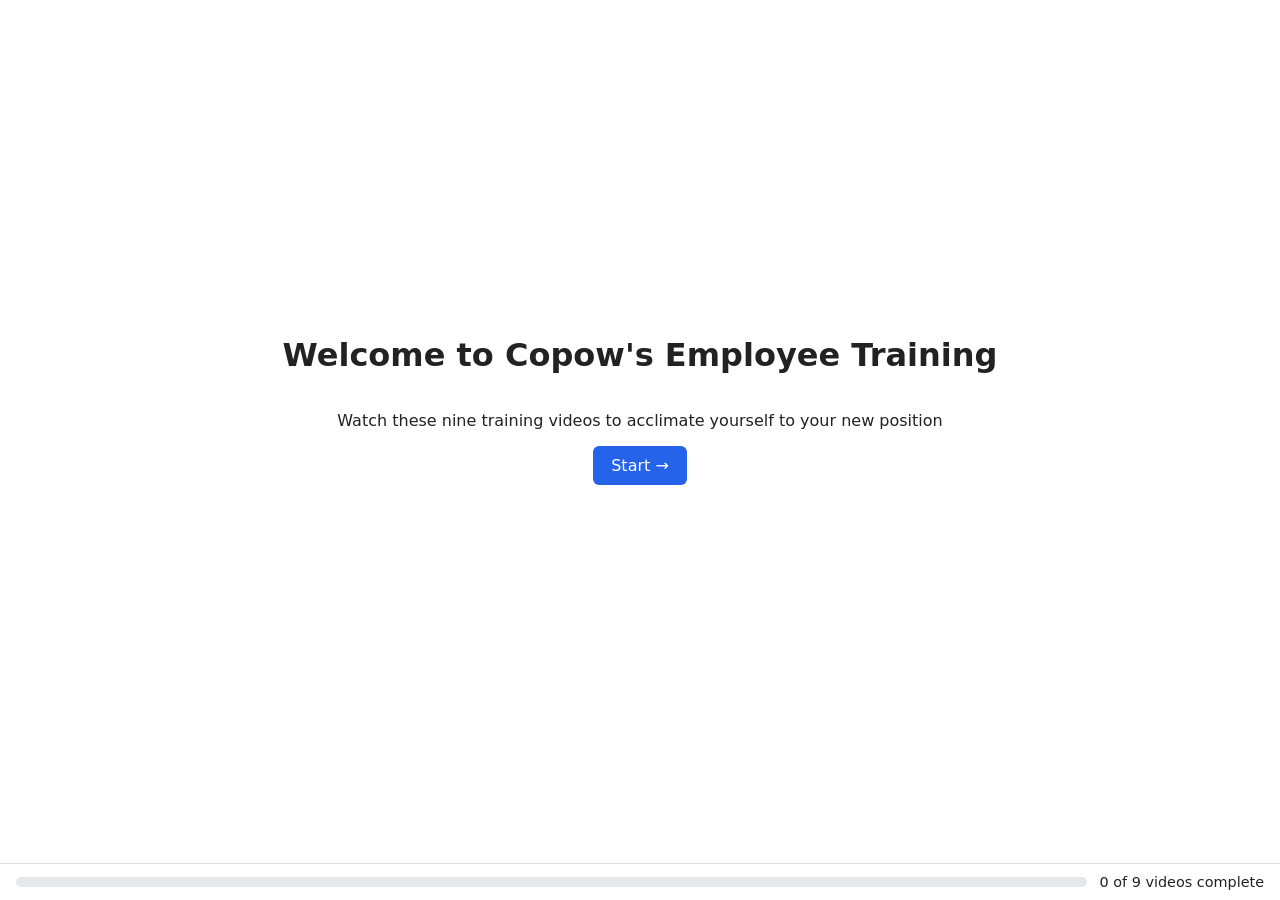
<file: index.html>
<!DOCTYPE html><html><head><meta charset="utf-8"><meta name="viewport" content="width=device-width,initial-scale=1">
  <title>Copow Foods Retail Training</title>
  <meta property="og:title" content="Copow Foods Retail Training">
  <meta property="og:description" content="Employee training for Copow Foods retail staff.">
  <link rel="stylesheet" href="style.css">
</head>
<body>
  <div class="center">
    <h1>Welcome to Copow's Employee Training</h1>
    <p>Watch these nine training videos to acclimate yourself to your new position</p>
    <a class="btn" href="video1.html">Start →</a>
  </div>
  <script src="config.js"></script><script src="app.js"></script>
</body>
</html>
</file>
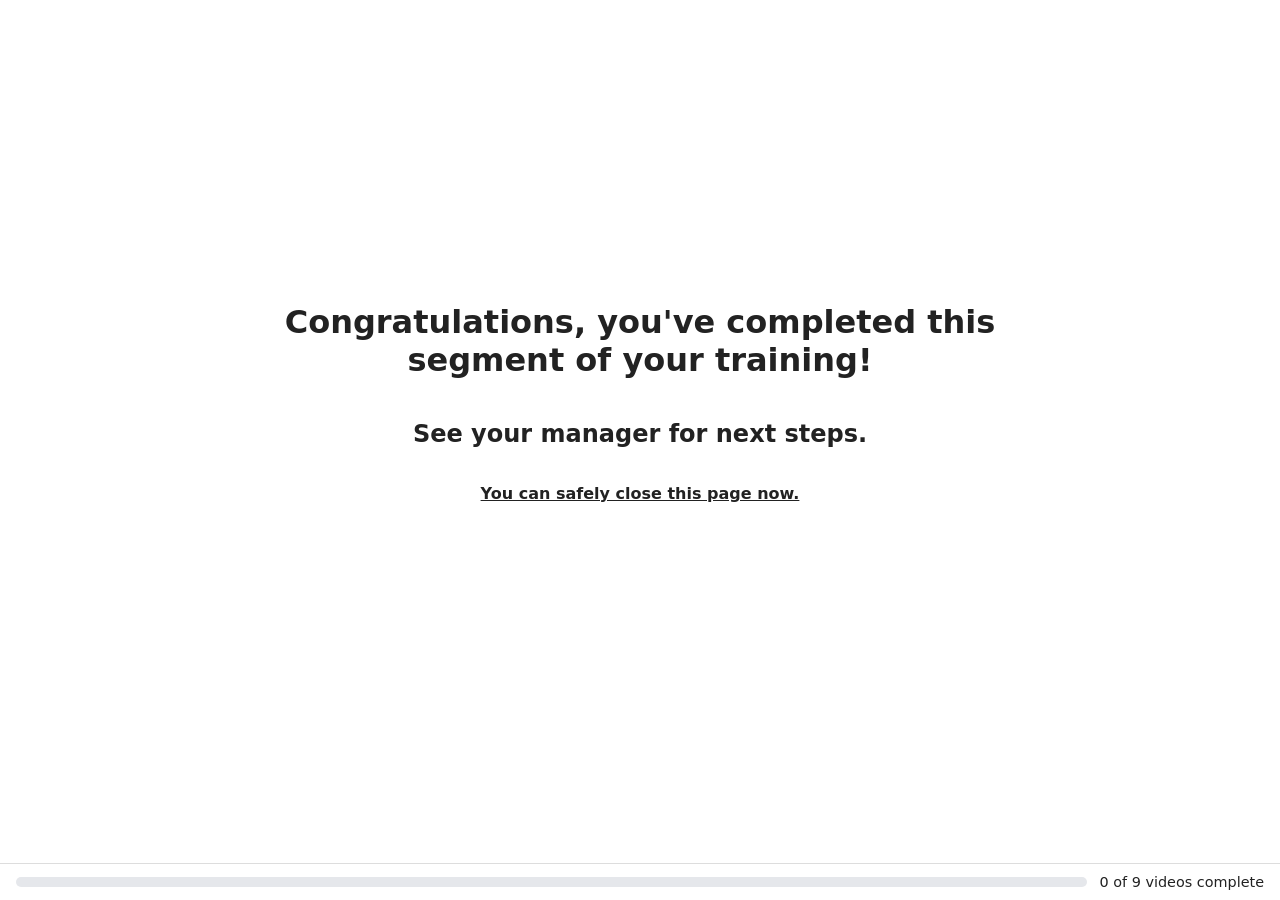
<file: done.html>
<!DOCTYPE html><html><head><meta charset="utf-8"><meta name="viewport" content="width=device-width,initial-scale=1">
    <title>Training Complete</title><link rel="stylesheet" href="style.css"></head><body>
<div class="center">
<h1><b>Congratulations, you've completed this segment of your training!</b></h1>
<h2> See your manager for next steps.</h2>
<p><u><b>You can safely close this page now.</b></u></p>
</div>
<script src="config.js"></script><script src="app.js"></script>
</body></html>
</file>
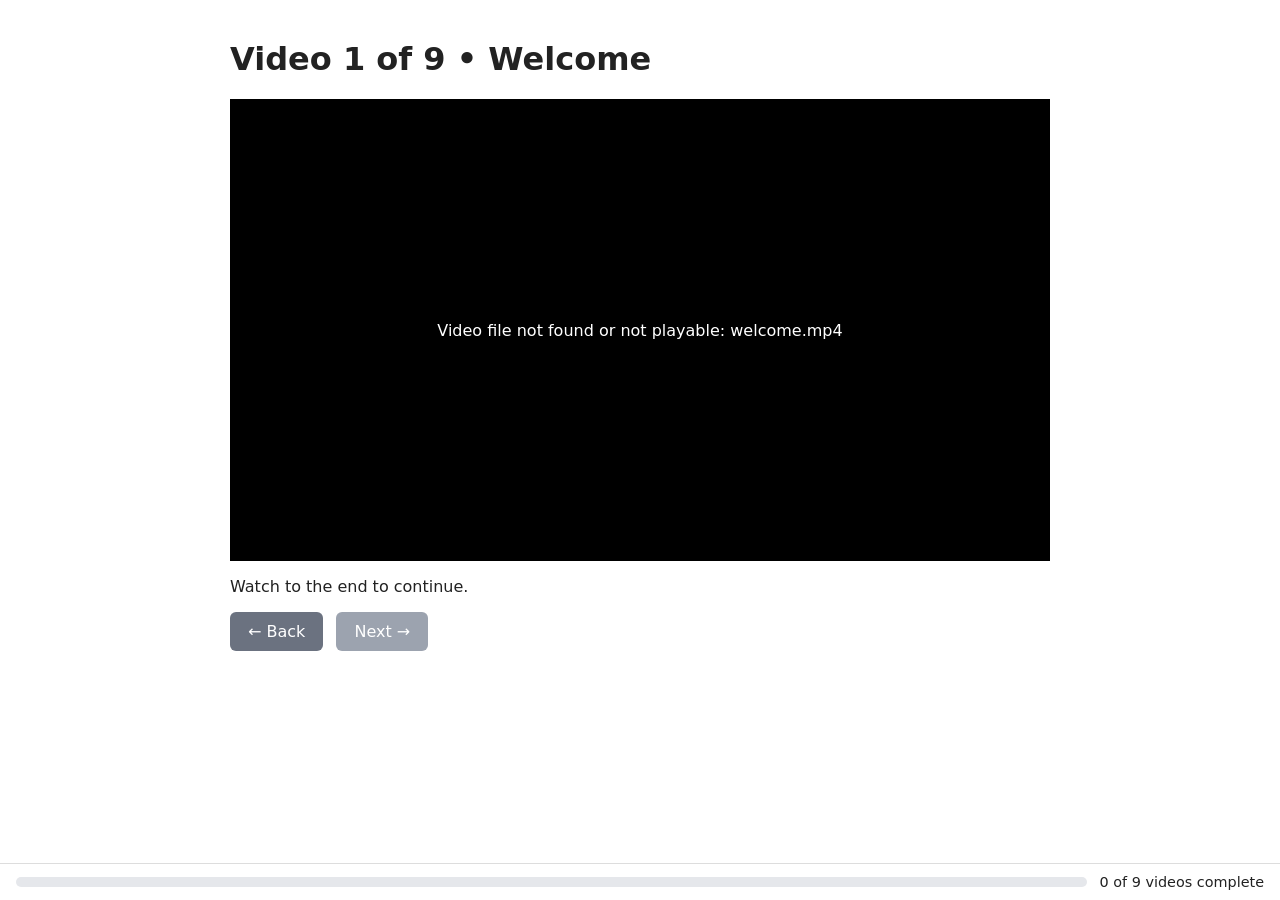
<file: signoff.html>
<!DOCTYPE html><html><head><meta charset="utf-8"><meta name="viewport" content="width=device-width,initial-scale=1"><title>Sign-off</title><link rel="stylesheet" href="style.css"></head><body>
<h1>Training Sign-off</h1>
<!-- Submissions go to Formspree. Set FORMSPREE_URL in config.js to your endpoint (formspree.io → New form). -->
<form id="f" method="POST">
<label>Full name</label><input name="name" required>
<label>Typed signature</label><input name="signature" required placeholder="Type your full name as signature">
<label>Date</label><input type="date" name="date" required>
<p><a class="btn back" href="video9.html">← Back</a>
<button class="btn" type="submit">Submit sign-off</button></p>
</form>
<script src="config.js"></script><script src="app.js"></script>
<script>guard(TOTAL);const f=document.getElementById("f");f.action=FORMSPREE_URL;f.date.valueAsDate=new Date();</script>
</body></html>
</file>
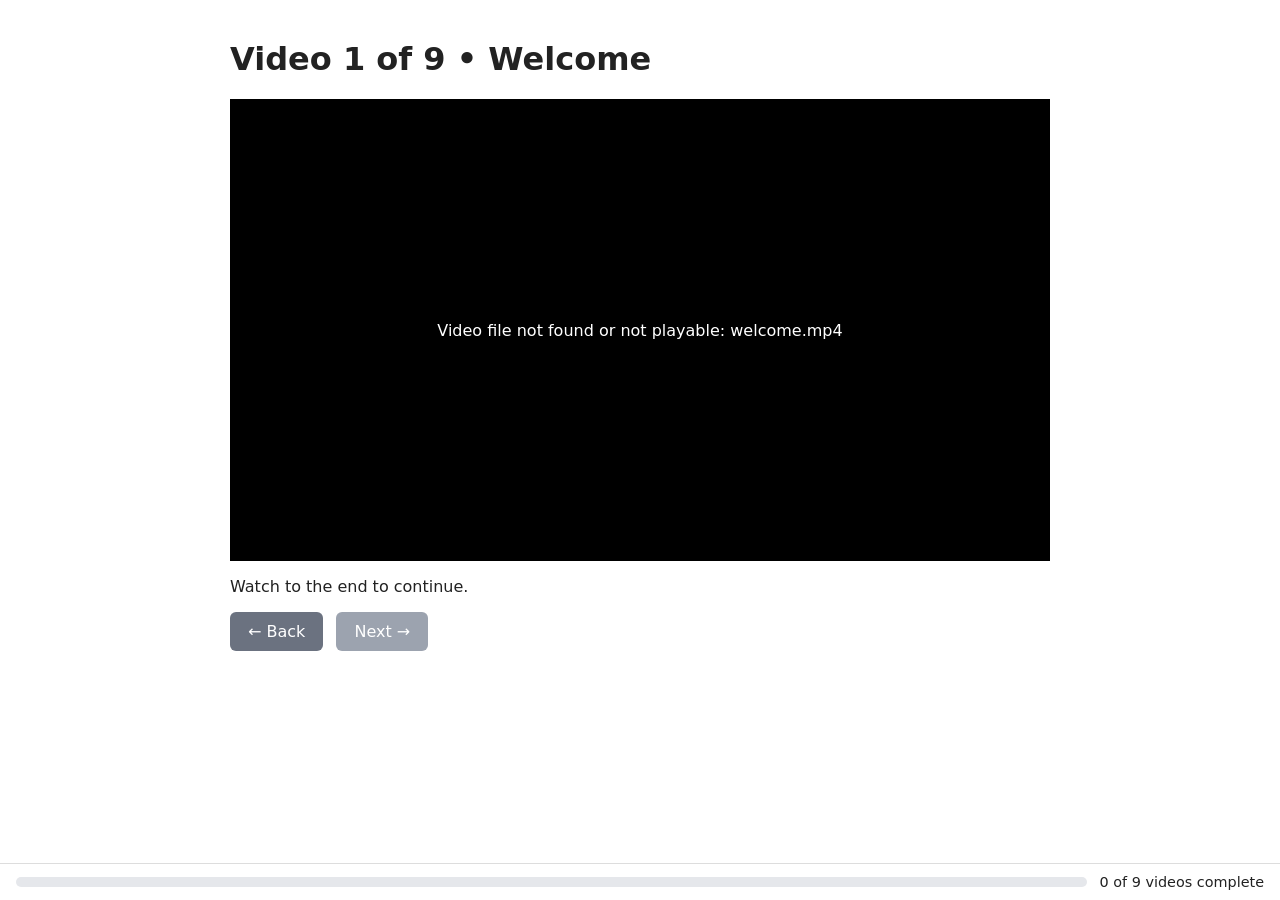
<file: video1.html>
<!DOCTYPE html><html><head><meta charset="utf-8"><meta name="viewport" content="width=device-width,initial-scale=1"><title>Video 1</title><link rel="stylesheet" href="style.css"></head><body>
<h1>Video 1 of 9</h1>
<!-- PASTE VIDEO 1 LINK HERE: edit VIDEOS[1] in config.js -->
<div id="player"></div>
<p id="status">Watch to the end to continue.</p>
<!-- BACK button: earlier videos stay unlocked, so trainees can go back and return -->
<a class="btn back" href="index.html">← Back</a>
<a id="next" class="btn locked" aria-disabled="true" href="video2.html">Next →</a>
<!-- TEST ONLY button, shown when TEST_MODE = true in config.js -->
<!--<button id="testbtn" class="btn test" hidden>Mark as watched (TEST ONLY)</button>-->
<script src="config.js"></script><script src="app.js"></script><script>setupVideo(1);</script>
</body></html>
</file>
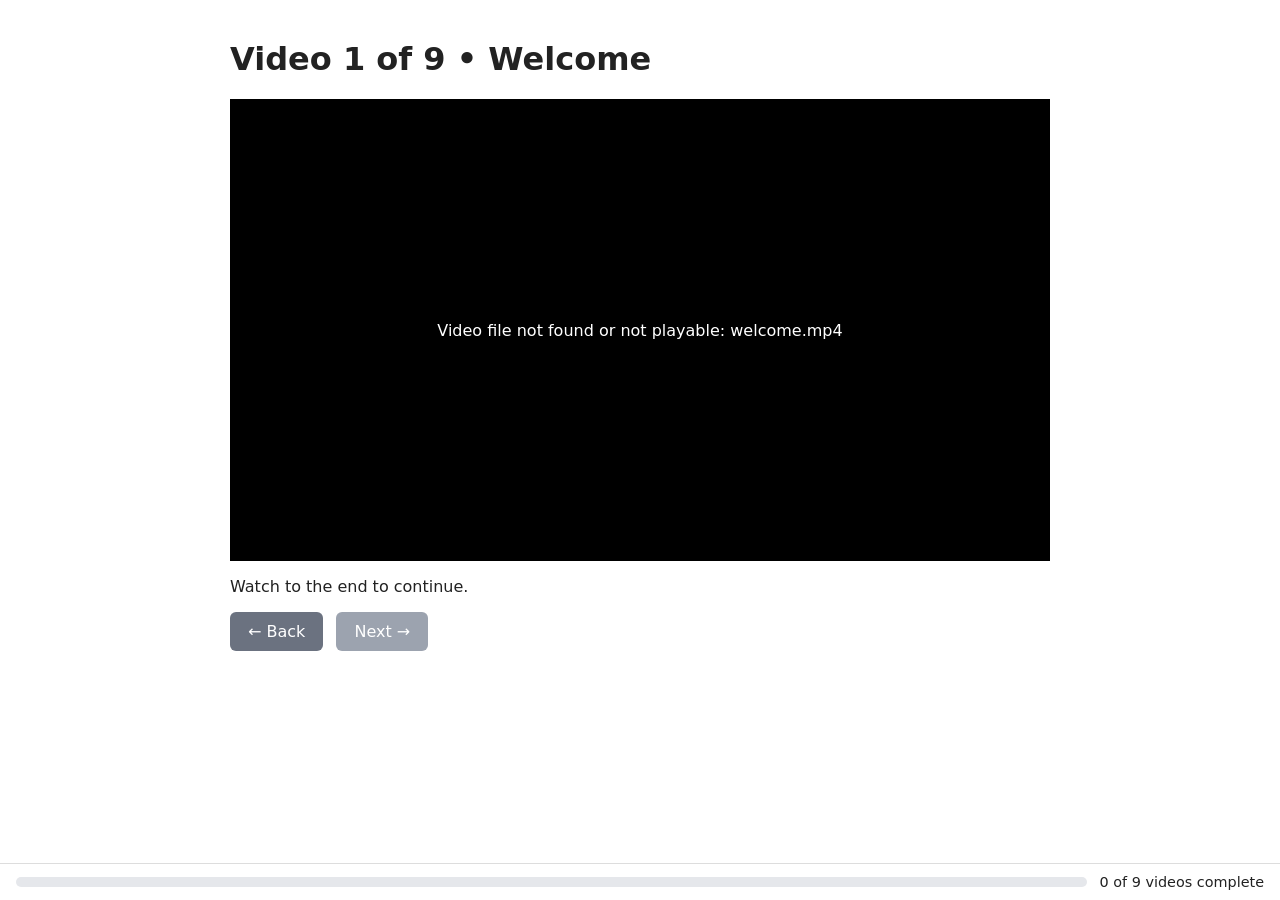
<file: video2.html>
<!DOCTYPE html><html><head><meta charset="utf-8"><meta name="viewport" content="width=device-width,initial-scale=1"><title>Video 2</title><link rel="stylesheet" href="style.css"></head><body>
<h1>Video 2 of 9</h1>
<!-- PASTE VIDEO 2 LINK HERE: edit VIDEOS[2] in config.js -->
<div id="player"></div>
<p id="status">Watch to the end to continue.</p>
<!-- BACK button: earlier videos stay unlocked, so trainees can go back and return -->
<a class="btn back" href="video1.html">← Back</a>
<a id="next" class="btn locked" aria-disabled="true" href="video3.html">Next →</a>
<!-- TEST ONLY button, shown when TEST_MODE = true in config.js -->

<script src="config.js"></script><script src="app.js"></script><script>setupVideo(2);</script>
</body></html>
</file>
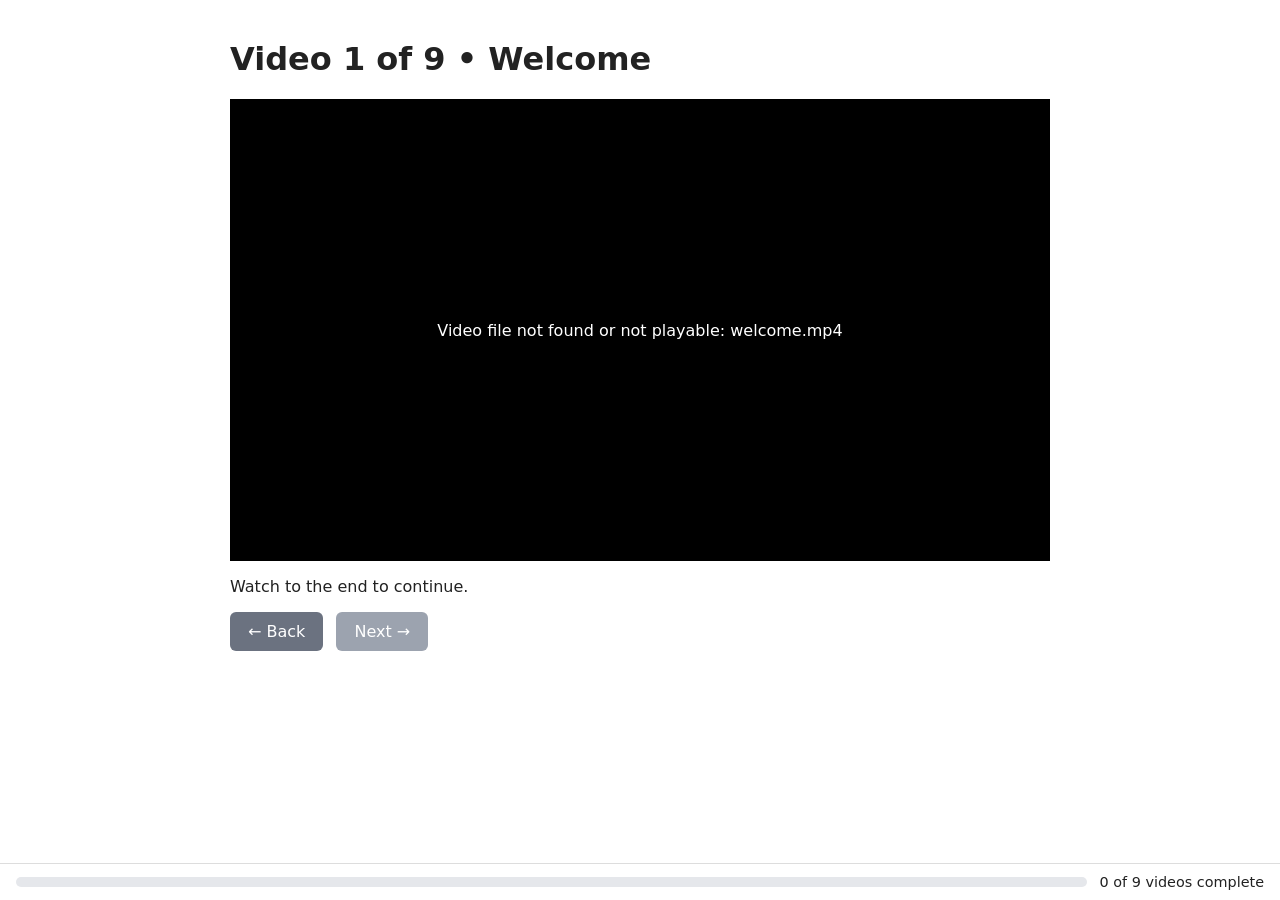
<file: video3.html>
<!DOCTYPE html><html><head><meta charset="utf-8"><meta name="viewport" content="width=device-width,initial-scale=1"><title>Video 3</title><link rel="stylesheet" href="style.css"></head><body>
<h1>Video 3 of 9</h1>
<!-- PASTE VIDEO 3 LINK HERE: edit VIDEOS[3] in config.js -->
<div id="player"></div>
<p id="status">Watch to the end to continue.</p>
<!-- BACK button: earlier videos stay unlocked, so trainees can go back and return -->
<a class="btn back" href="video2.html">← Back</a>
<a id="next" class="btn locked" aria-disabled="true" href="video4.html">Next →</a>
<!-- TEST ONLY button, shown when TEST_MODE = true in config.js -->

<script src="config.js"></script><script src="app.js"></script><script>setupVideo(3);</script>
</body></html>
</file>
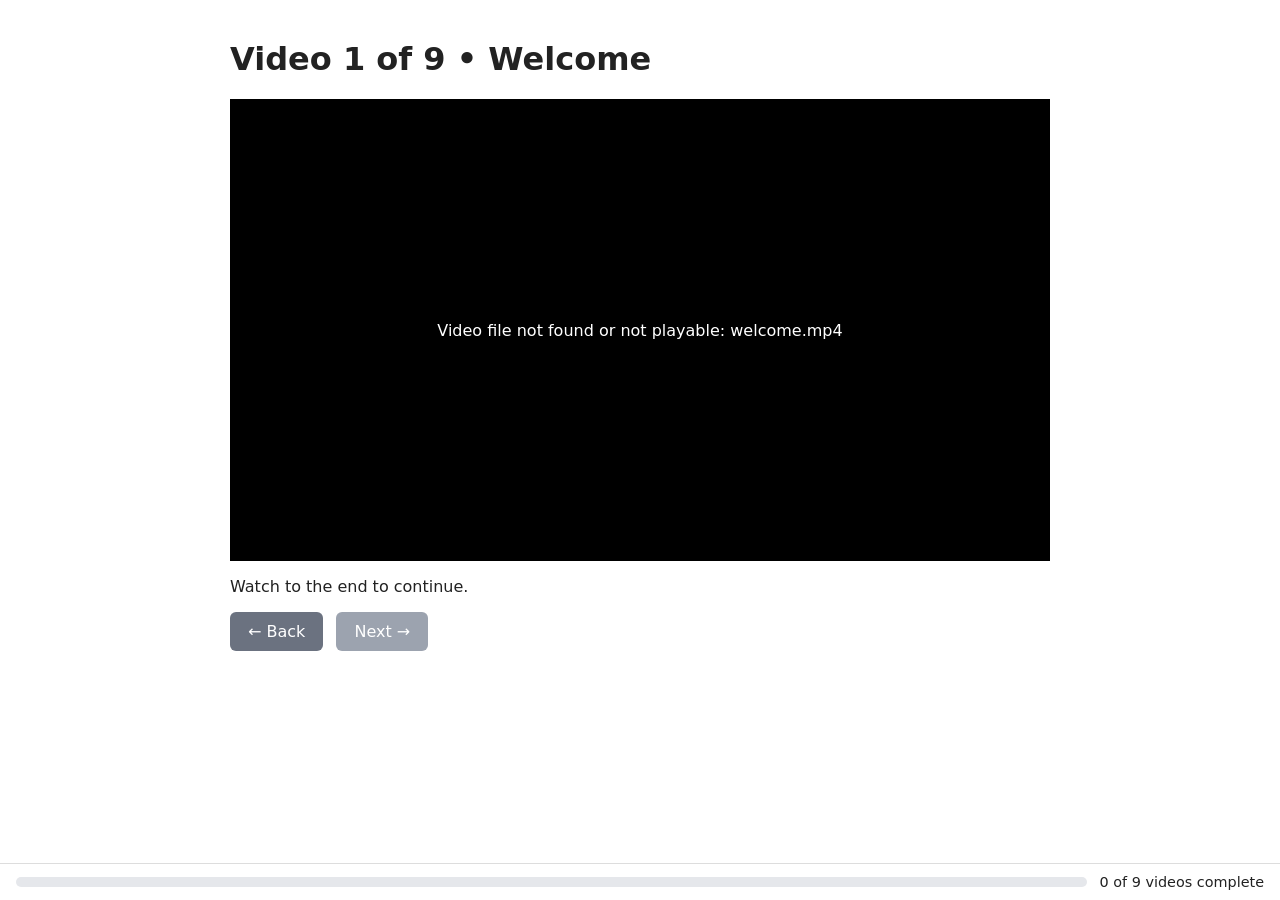
<file: video4.html>
<!DOCTYPE html><html><head><meta charset="utf-8"><meta name="viewport" content="width=device-width,initial-scale=1"><title>Video 4</title><link rel="stylesheet" href="style.css"></head><body>
<h1>Video 4 of 9</h1>
<!-- PASTE VIDEO 4 LINK HERE: edit VIDEOS[4] in config.js -->
<div id="player"></div>
<p id="status">Watch to the end to continue.</p>
<!-- BACK button: earlier videos stay unlocked, so trainees can go back and return -->
<a class="btn back" href="video3.html">← Back</a>
<a id="next" class="btn locked" aria-disabled="true" href="video5.html">Next →</a>
<!-- TEST ONLY button, shown when TEST_MODE = true in config.js -->

<script src="config.js"></script><script src="app.js"></script><script>setupVideo(4);</script>
</body></html>
</file>
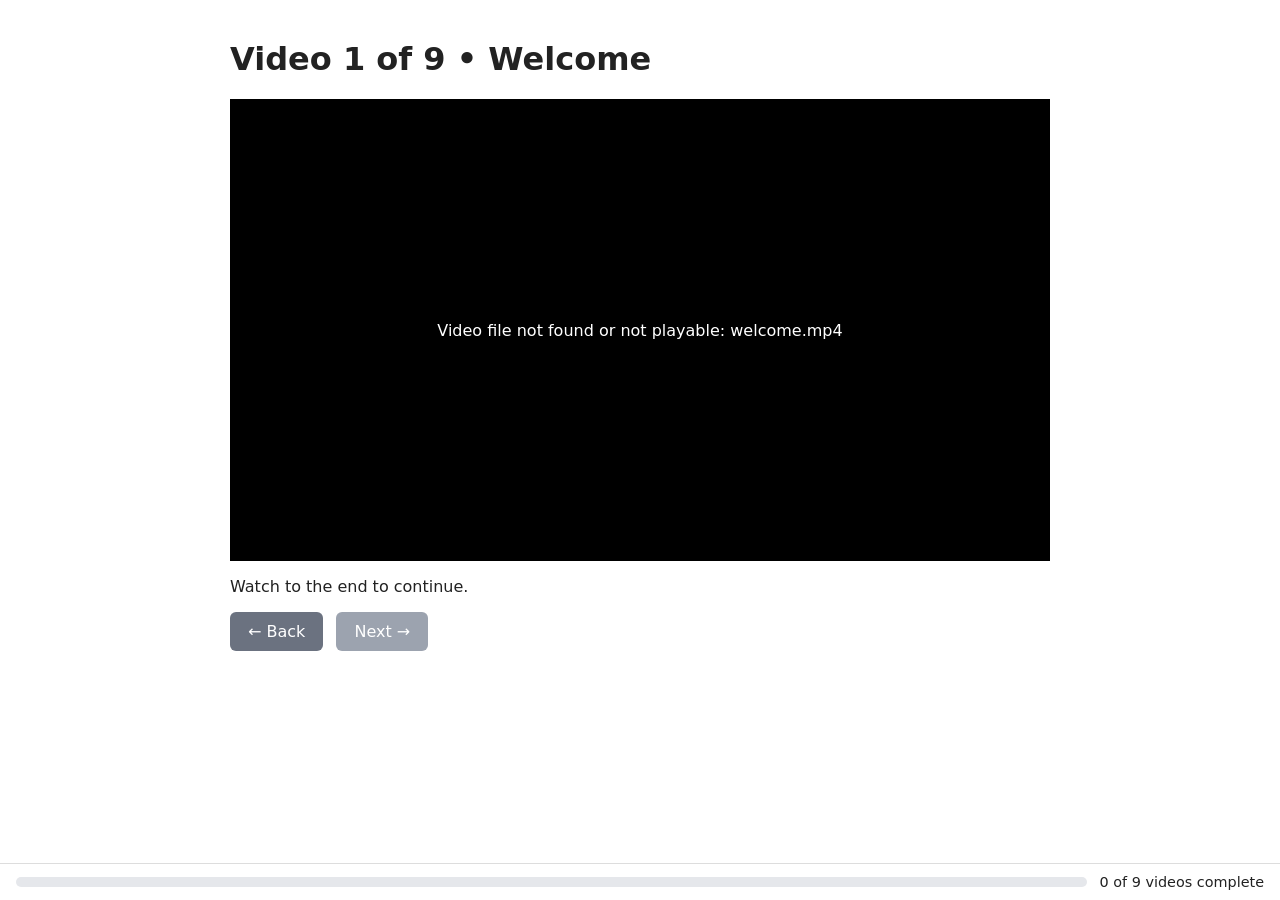
<file: video5.html>
<!DOCTYPE html><html><head><meta charset="utf-8"><meta name="viewport" content="width=device-width,initial-scale=1"><title>Video 5</title><link rel="stylesheet" href="style.css"></head><body>
<h1>Video 5 of 9</h1>
<!-- PASTE VIDEO 5 LINK HERE: edit VIDEOS[5] in config.js -->
<div id="player"></div>
<p id="status">Watch to the end to continue.</p>
<!-- BACK button: earlier videos stay unlocked, so trainees can go back and return -->
<a class="btn back" href="video4.html">← Back</a>
<a id="next" class="btn locked" aria-disabled="true" href="video6.html">Next →</a>
<!-- TEST ONLY button, shown when TEST_MODE = true in config.js -->

<script src="config.js"></script><script src="app.js"></script><script>setupVideo(5);</script>
</body></html>
</file>
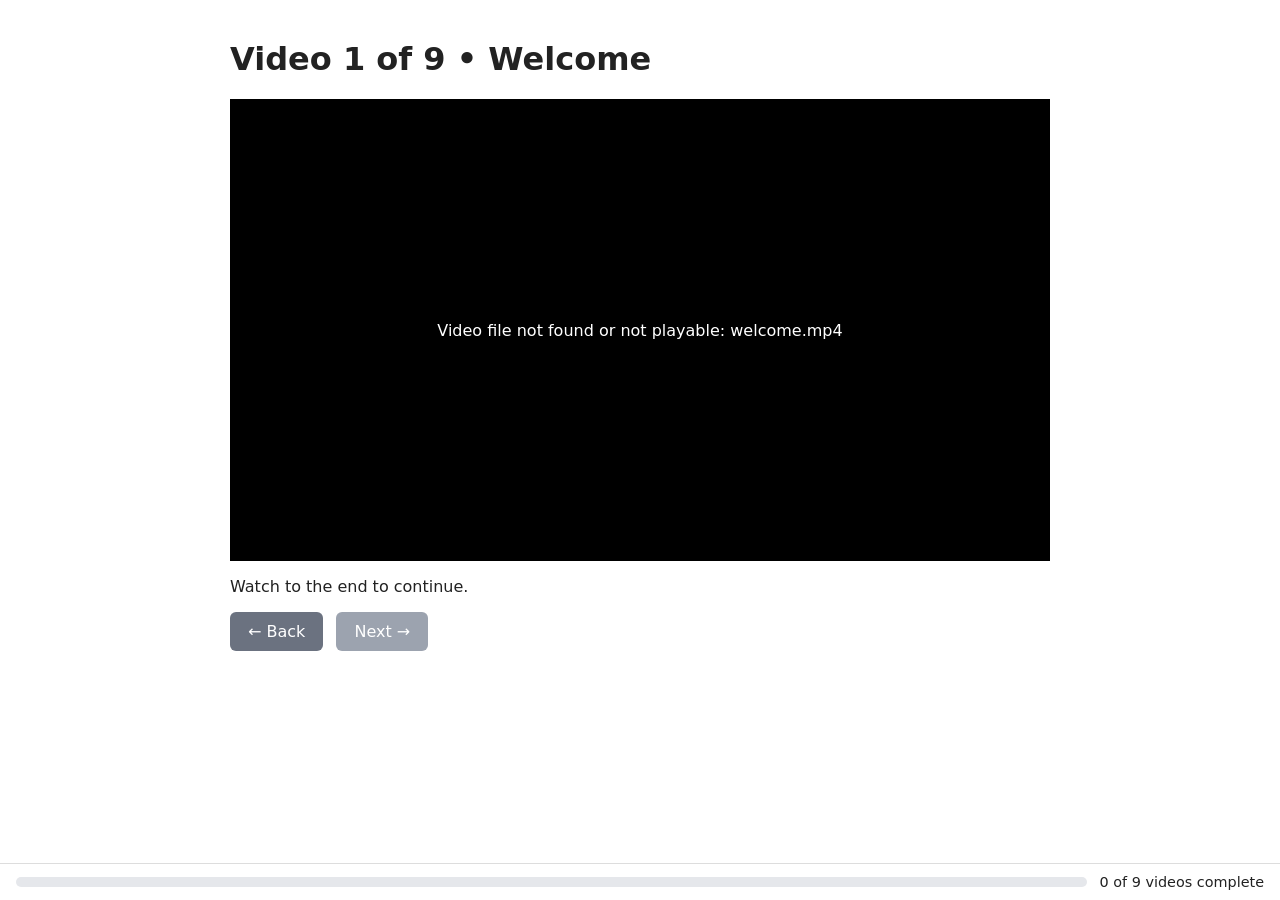
<file: video6.html>
<!DOCTYPE html><html><head><meta charset="utf-8"><meta name="viewport" content="width=device-width,initial-scale=1"><title>Video 6</title><link rel="stylesheet" href="style.css"></head><body>
<h1>Video 6 of 9</h1>
<!-- PASTE VIDEO 6 LINK HERE: edit VIDEOS[6] in config.js -->
<div id="player"></div>
<p id="status">Watch to the end to continue.</p>
<!-- BACK button: earlier videos stay unlocked, so trainees can go back and return -->
<a class="btn back" href="video5.html">← Back</a>
<a id="next" class="btn locked" aria-disabled="true" href="video7.html">Next →</a>
<!-- TEST ONLY button, shown when TEST_MODE = true in config.js -->

<script src="config.js"></script><script src="app.js"></script><script>setupVideo(6);</script>
</body></html>
</file>
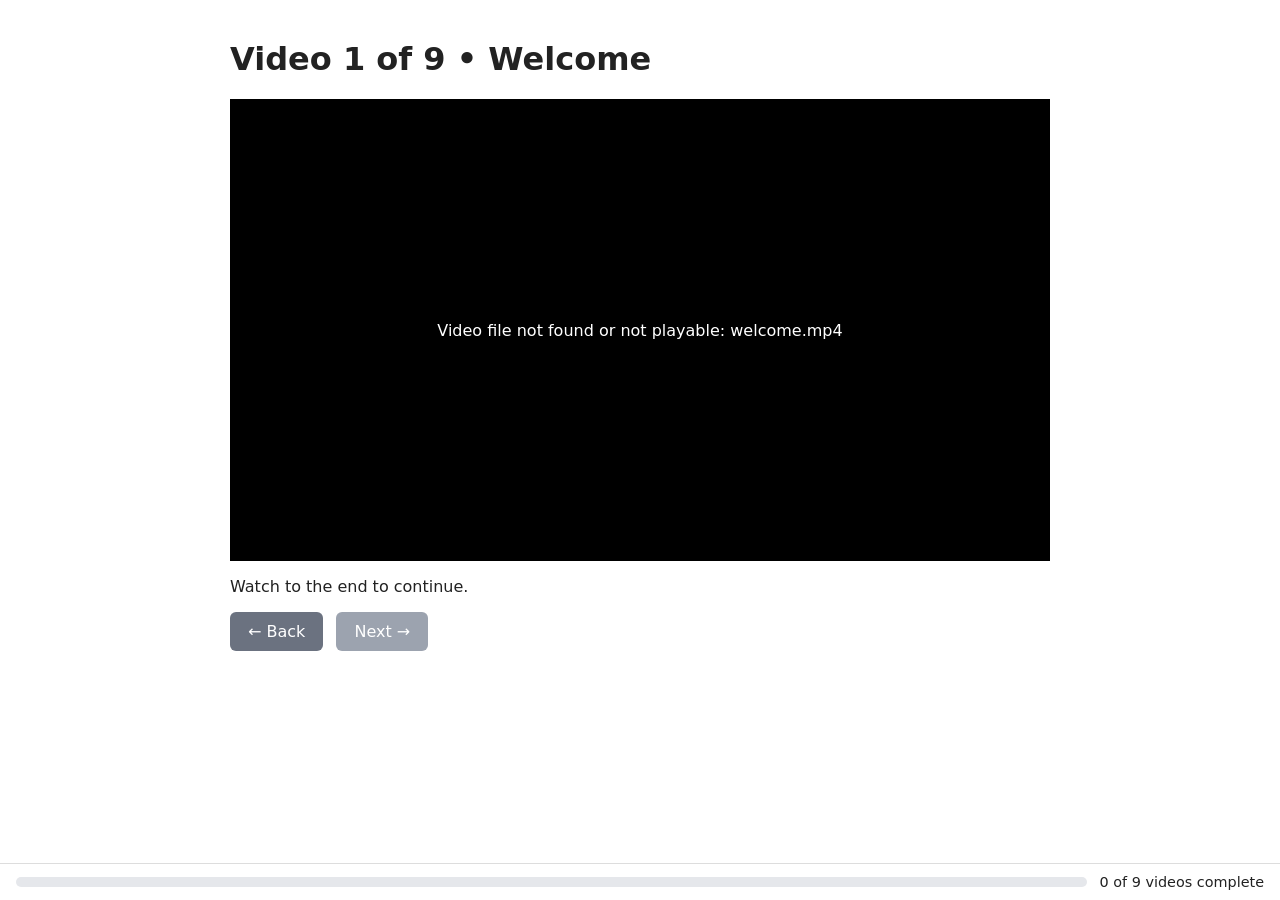
<file: video7.html>
<!DOCTYPE html><html><head><meta charset="utf-8"><meta name="viewport" content="width=device-width,initial-scale=1"><title>Video 7</title><link rel="stylesheet" href="style.css"></head><body>
<h1>Video 7 of 9</h1>
<!-- PASTE VIDEO 7 LINK HERE: edit VIDEOS[7] in config.js -->
<div id="player"></div>
<p id="status">Watch to the end to continue.</p>
<!-- BACK button: earlier videos stay unlocked, so trainees can go back and return -->
<a class="btn back" href="video6.html">← Back</a>
<a id="next" class="btn locked" aria-disabled="true" href="video8.html">Next →</a>
<!-- TEST ONLY button, shown when TEST_MODE = true in config.js -->

<script src="config.js"></script><script src="app.js"></script><script>setupVideo(7);</script>
</body></html>
</file>
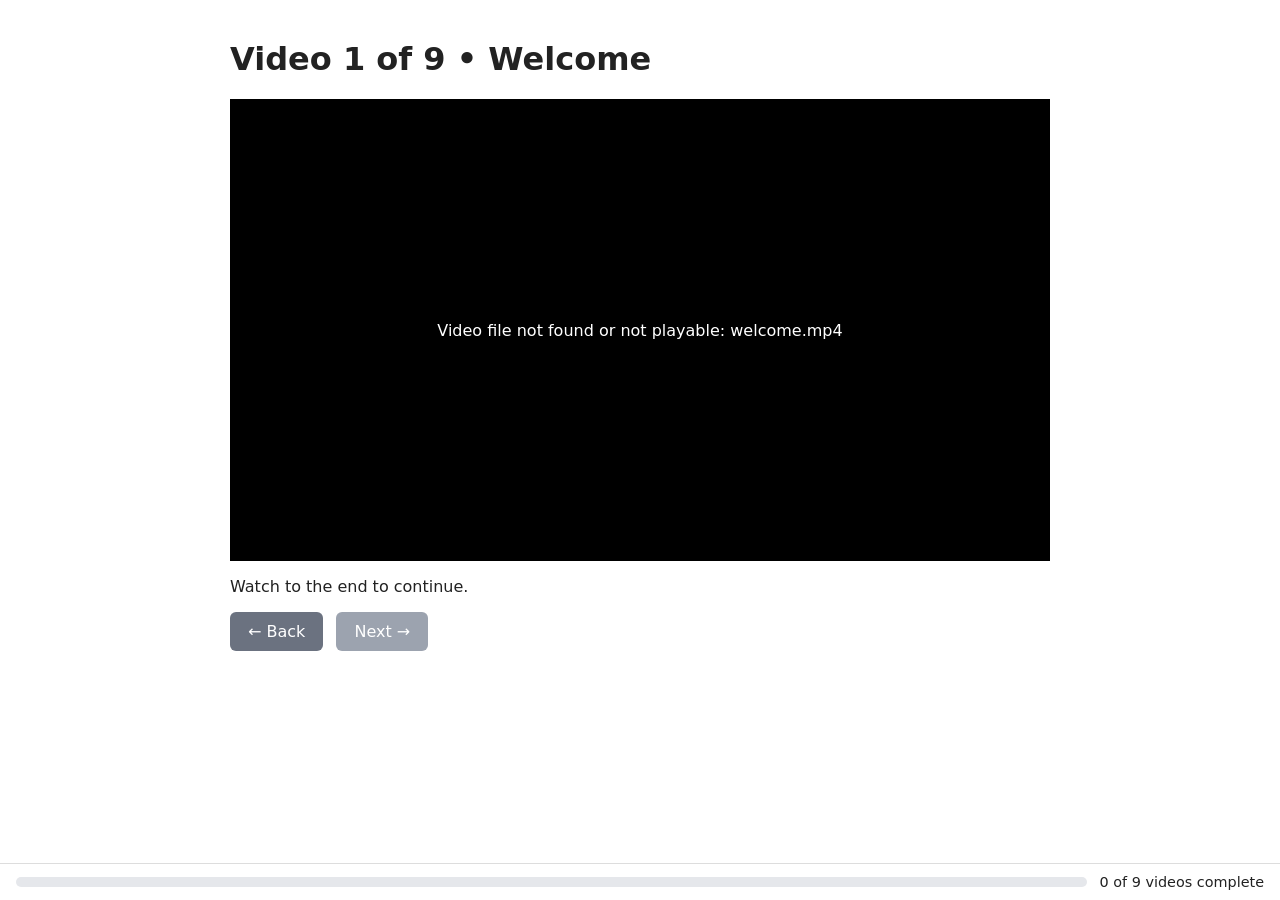
<file: video8.html>
<!DOCTYPE html><html><head><meta charset="utf-8"><meta name="viewport" content="width=device-width,initial-scale=1"><title>Video 8</title><link rel="stylesheet" href="style.css"></head><body>
<h1>Video 8 of 9</h1>
<!-- PASTE VIDEO 8 LINK HERE: edit VIDEOS[8] in config.js -->
<div id="player"></div>
<p id="status">Watch to the end to continue.</p>
<!-- BACK button: earlier videos stay unlocked, so trainees can go back and return -->
<a class="btn back" href="video7.html">← Back</a>
<a id="next" class="btn locked" aria-disabled="true" href="video9.html">Next →</a>
<!-- TEST ONLY button, shown when TEST_MODE = true in config.js -->

<script src="config.js"></script><script src="app.js"></script><script>setupVideo(8);</script>
</body></html>
</file>
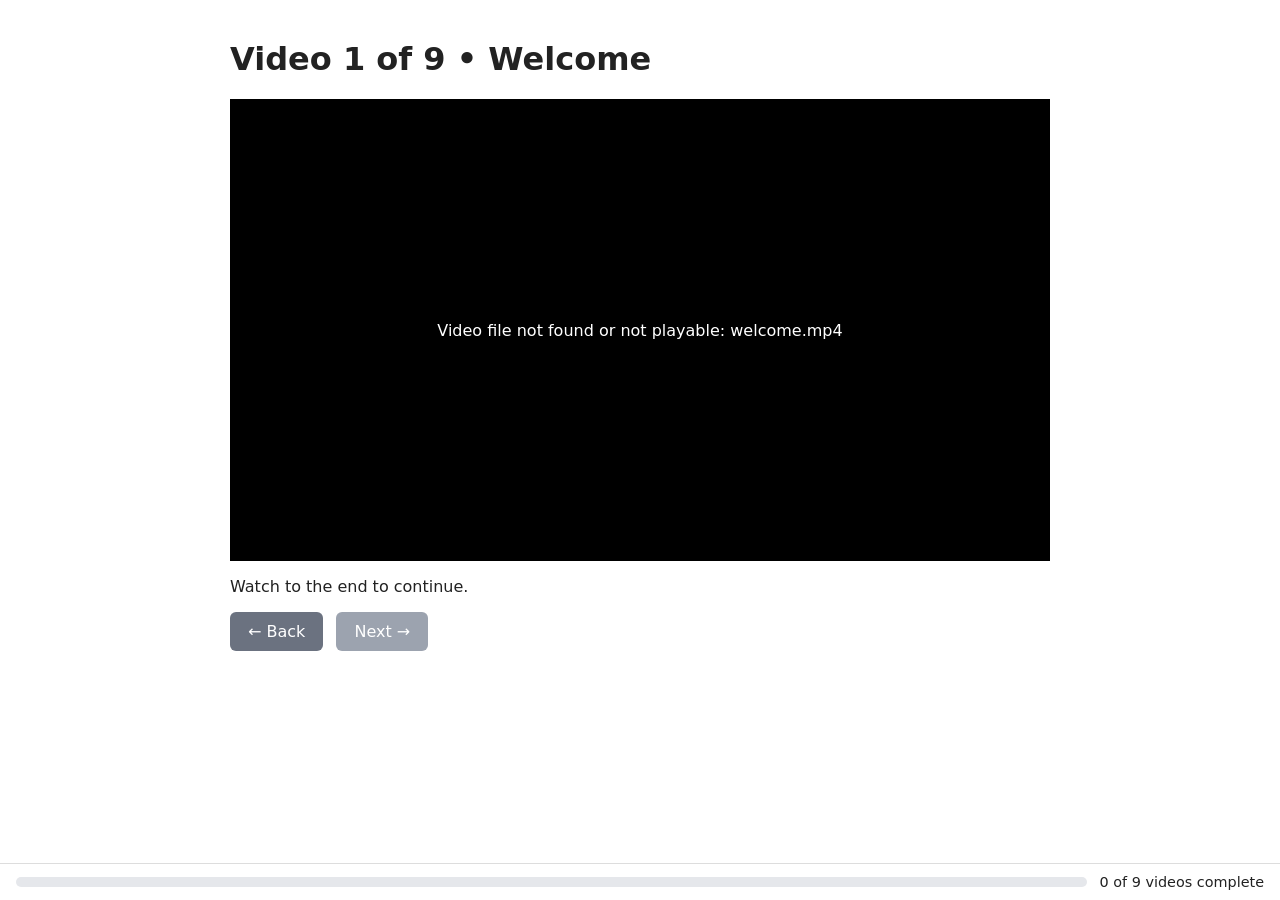
<file: video9.html>
<!DOCTYPE html><html><head><meta charset="utf-8"><meta name="viewport" content="width=device-width,initial-scale=1"><title>Video 9</title><link rel="stylesheet" href="style.css"></head><body>
<h1>Video 9 of 9</h1>
<!-- PASTE VIDEO 9 LINK HERE: edit VIDEOS[9] in config.js -->
<div id="player"></div>
<p id="status">Watch to the end to continue.</p>
<!-- BACK button: earlier videos stay unlocked, so trainees can go back and return -->
<a class="btn back" href="video8.html">← Back</a>
<a id="next" class="btn locked" aria-disabled="true" href="signoff.html">Next →</a>
<!-- TEST ONLY button, shown when TEST_MODE = true in config.js -->

<script src="config.js"></script><script src="app.js"></script><script>setupVideo(9);</script>
</body></html>
</file>
<file: style.css>
body{font-family:system-ui,sans-serif;max-width:820px;margin:40px auto;padding:0 16px;color:#222}
.btn{display:inline-block;padding:10px 18px;background:#2563eb;color:#fff;border-radius:6px;text-decoration:none;border:0;cursor:pointer;font-size:1rem}
.btn.locked{background:#9ca3af;pointer-events:none}
.test{background:#dc2626;margin-left:8px}
#player{aspect-ratio:16/9;background:#000;margin:16px 0}#player iframe,#player video,#player #yt{width:100%;height:100%;border:0}
.ph{color:#fff;display:flex;align-items:center;justify-content:center;height:100%}
label{display:block;margin:12px 0 4px}input{width:100%;padding:8px;font-size:1rem}
/* Footer progress bar (fixed); body padding keeps content from being covered */
body{padding-bottom:70px}
#progress{position:fixed;left:0;right:0;bottom:0;background:#fff;border-top:1px solid #ddd;padding:10px 16px;display:flex;align-items:center;gap:12px;font-size:.9rem}
#progress .track{flex:1;height:10px;background:#e5e7eb;border-radius:5px;overflow:hidden}
#progress .fill{height:100%;background:#16a34a;transition:width .3s}
#progress .label{white-space:nowrap}
.center{text-align:center;min-height:80vh;display:flex;flex-direction:column;justify-content:center;align-items:center}
/* Back button (grey, sits left of Next) */
.btn.back{background:#6b7280;margin-right:8px}
</file>
